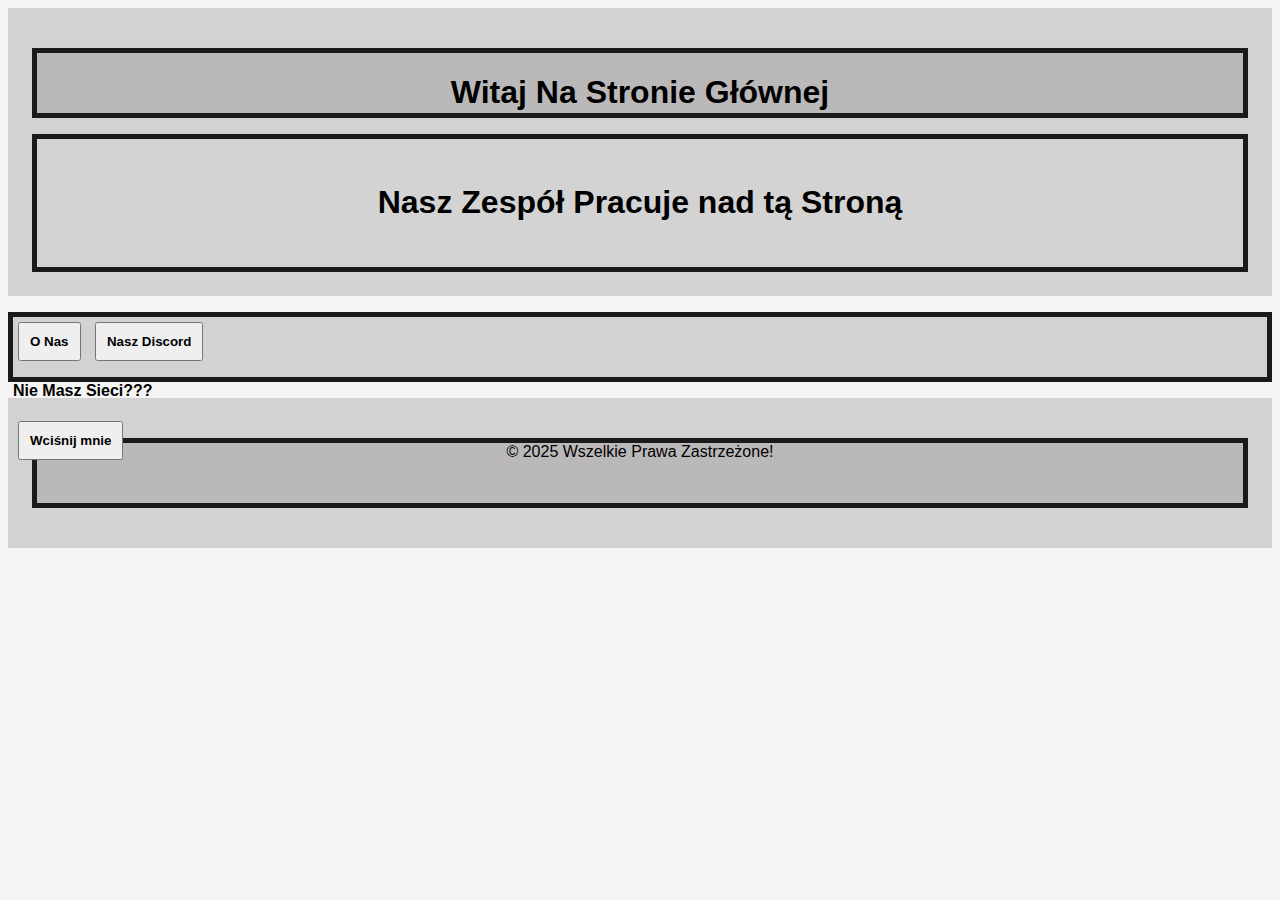
<file: index.html>
<!DOCTYPE html>
<html lang="pl">
<head>
  <meta charset="UTF-8">
  <title>Strona Główna</title>
  <meta name="viewport" content="width=device-width, initial-scale=1.0">
  <style>
    body {
      font-family: Arial, sans-serif;
      background-color: #f4f4f4;
    }

    header, footer {
      background-color: #6b67673d;
      color: #000;
      padding: 1.5rem;
      text-align: center;
    }

    .bold {
      background-color: #6b67673d;
      height: 60px;
      border: 5px solid #1b1a1a;
      margin: 1rem 0;
    }

    .banner {
      background-color: #d3d3d3;
      border: 5px solid #1b1a1a;
      padding: 1.5rem;
      text-align: center;
    }

    button {
      padding: 10px;
      margin: 5px;
    }
  </style>
</head>
<body>

  <header>
    <div class="bold"><h1><strong>Witaj Na Stronie Głównej</strong></h1></div>
    <div class="banner"><h1><strong>Nasz Zespół Pracuje nad tą Stroną</strong></h1></div>
  </header>

  <main>
    <div class="bold">
      <a href="about.html"><button><strong>O Nas</strong></button></a>
      <a href="discord.html"><button><strong>Nasz Discord</strong></button></a>
      <p><strong>Nie Masz Sieci???</strong></p>
      <a href="off.html"><button><strong>Wciśnij mnie</strong></button></a>
    </div>
  </main>

  <footer>
    <p class="bold">© 2025 Wszelkie Prawa Zastrzeżone!</p>
  </footer>

  <script src="status-check.js"></script>
</body>
</html>
</file>
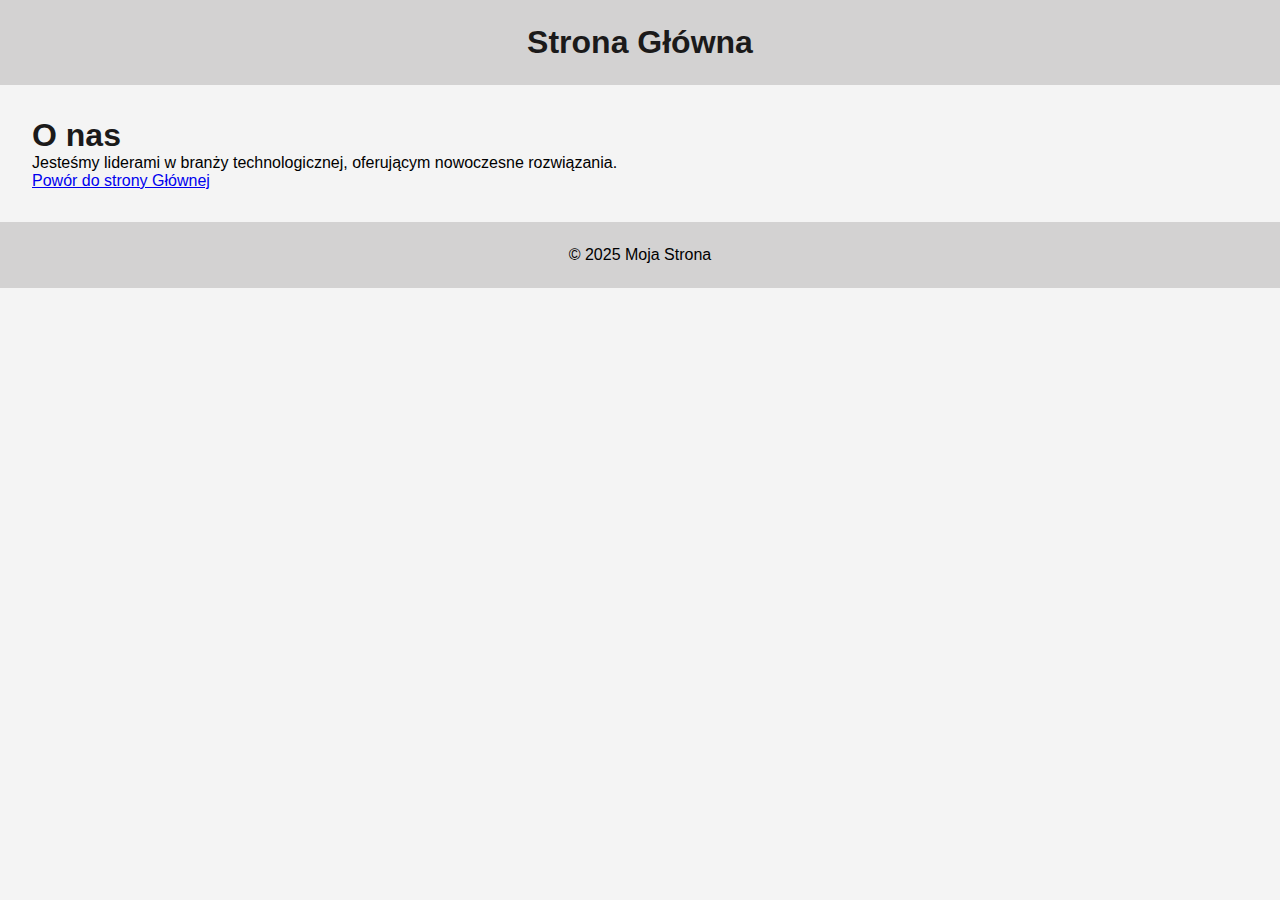
<file: about.html>
<!DOCTYPE html>
<html lang="en">
<head>
    <meta charset="UTF-8">
    <meta name="viewport" content="width=device-width, initial-scale=1.0">
    <title>O nas - Moja Zaawansowana Strona</title>
    <link rel="stylesheet" href="assets/styles/main.css">
</head>
<body>
    <header id="header"></header>
    <main>
        <h1>O nas</h1>
        <p>Jesteśmy liderami w branży technologicznej, oferującym nowoczesne rozwiązania.</p>
        <a href="index.html">Powór do strony Głównej</a>
    </main>
    <footer id="footer"></footer>
    <script src="assets/scripts/app.js"></script>
</body>
</html>
</file>
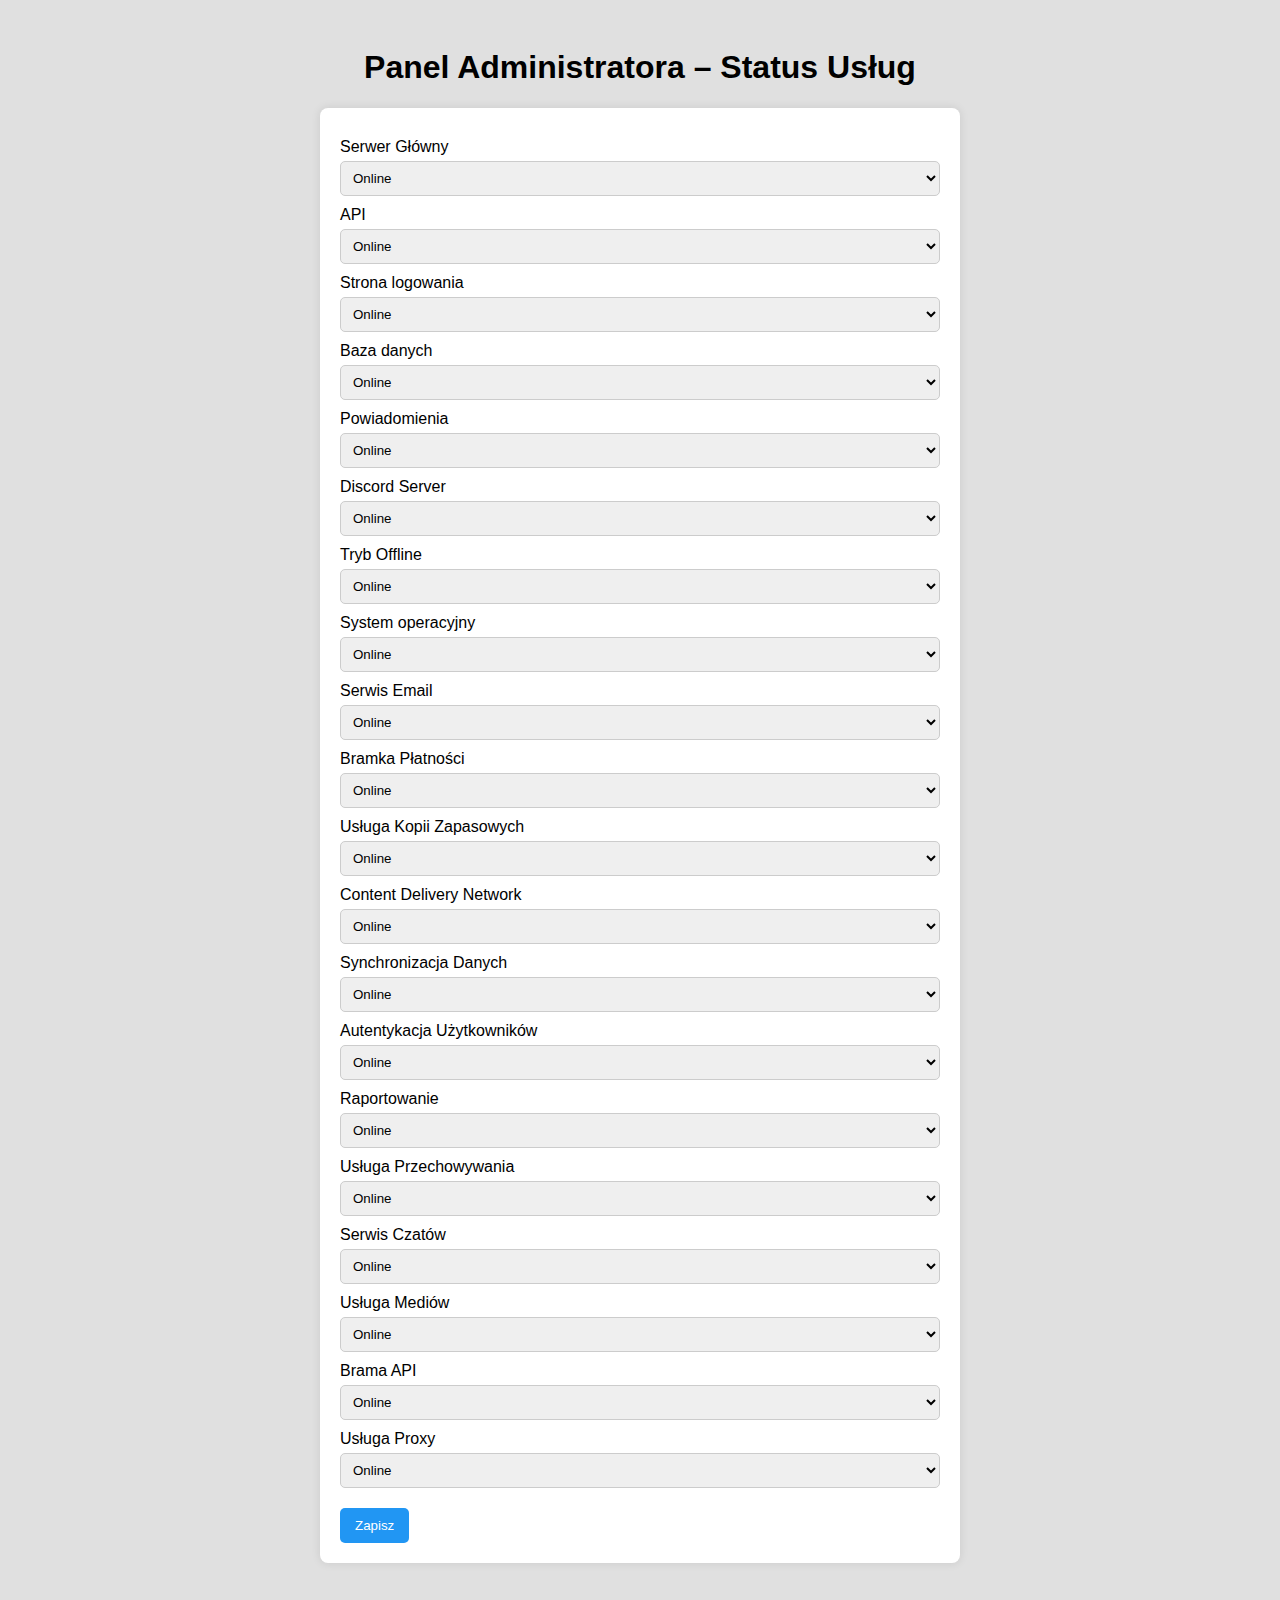
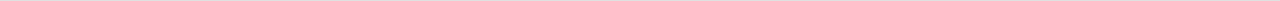
<file: admin-status-page.html>
<!DOCTYPE html>
<html lang="pl">
<head>
  <meta charset="UTF-8">
  <title>Panel Administratora – Status</title>
  <style>
    body {
      font-family: Arial, sans-serif;
      background: #e0e0e0;
      padding: 20px;
    }
    h1 {
      text-align: center;
    }
    .service-editor {
      background: #fff;
      padding: 20px;
      margin: 10px auto;
      max-width: 600px;
      border-radius: 8px;
      box-shadow: 0 0 10px rgba(0,0,0,0.1);
    }
    label {
      display: block;
      margin: 10px 0 5px;
    }
    select {
      width: 100%;
      padding: 8px;
      border-radius: 5px;
      border: 1px solid #ccc;
    }
    button {
      margin-top: 20px;
      padding: 10px 15px;
      background-color: #2196f3;
      color: white;
      border: none;
      border-radius: 5px;
      cursor: pointer;
    }
  </style>
</head>
<body>
  <h1>Panel Administratora – Status Usług</h1>
  <div class="service-editor" id="form-container"></div>

  <script>
    const services = {
      "main-server": "Serwer Główny",
      "api": "API",
      "login": "Strona logowania",
      "db": "Baza danych",
      "notifications": "Powiadomienia",
      "discord": "Discord Server",
      "offline-mode": "Tryb Offline",
      "system-status": "System operacyjny",
      "email-service": "Serwis Email",
      "payment-gateway": "Bramka Płatności",
      "backup-service": "Usługa Kopii Zapasowych",
      "cdn": "Content Delivery Network",
      "data-sync": "Synchronizacja Danych",
      "user-auth": "Autentykacja Użytkowników",
      "reporting": "Raportowanie",
      "storage": "Usługa Przechowywania",
      "chat-service": "Serwis Czatów",
      "media-service": "Usługa Mediów",
      "api-gateway": "Brama API",
      "proxy-service": "Usługa Proxy"
    };

    const container = document.getElementById("form-container");

    function createForm() {
      for (const key in services) {
        const label = document.createElement("label");
        label.setAttribute("for", key);
        label.textContent = services[key];

        const select = document.createElement("select");
        select.id = key;
        ["online", "degraded", "offline"].forEach(status => {
          const option = document.createElement("option");
          option.value = status;
          option.textContent = status.charAt(0).toUpperCase() + status.slice(1);
          select.appendChild(option);
        });

        container.appendChild(label);
        container.appendChild(select);
      }

      const btn = document.createElement("button");
      btn.textContent = "Zapisz";
      btn.onclick = saveStatuses;
      container.appendChild(btn);

      loadStatuses();
    }

    function saveStatuses() {
      for (const key in services) {
        const val = document.getElementById(key).value;
        localStorage.setItem("status_" + key, val);
      }
      alert("Statusy zostały zapisane!");
    }

    function loadStatuses() {
      for (const key in services) {
        const stored = localStorage.getItem("status_" + key);
        if (stored) {
          const select = document.getElementById(key);
          if (select) select.value = stored;
        }
      }
    }

    createForm();
  </script>
</body>
</html>
</file>
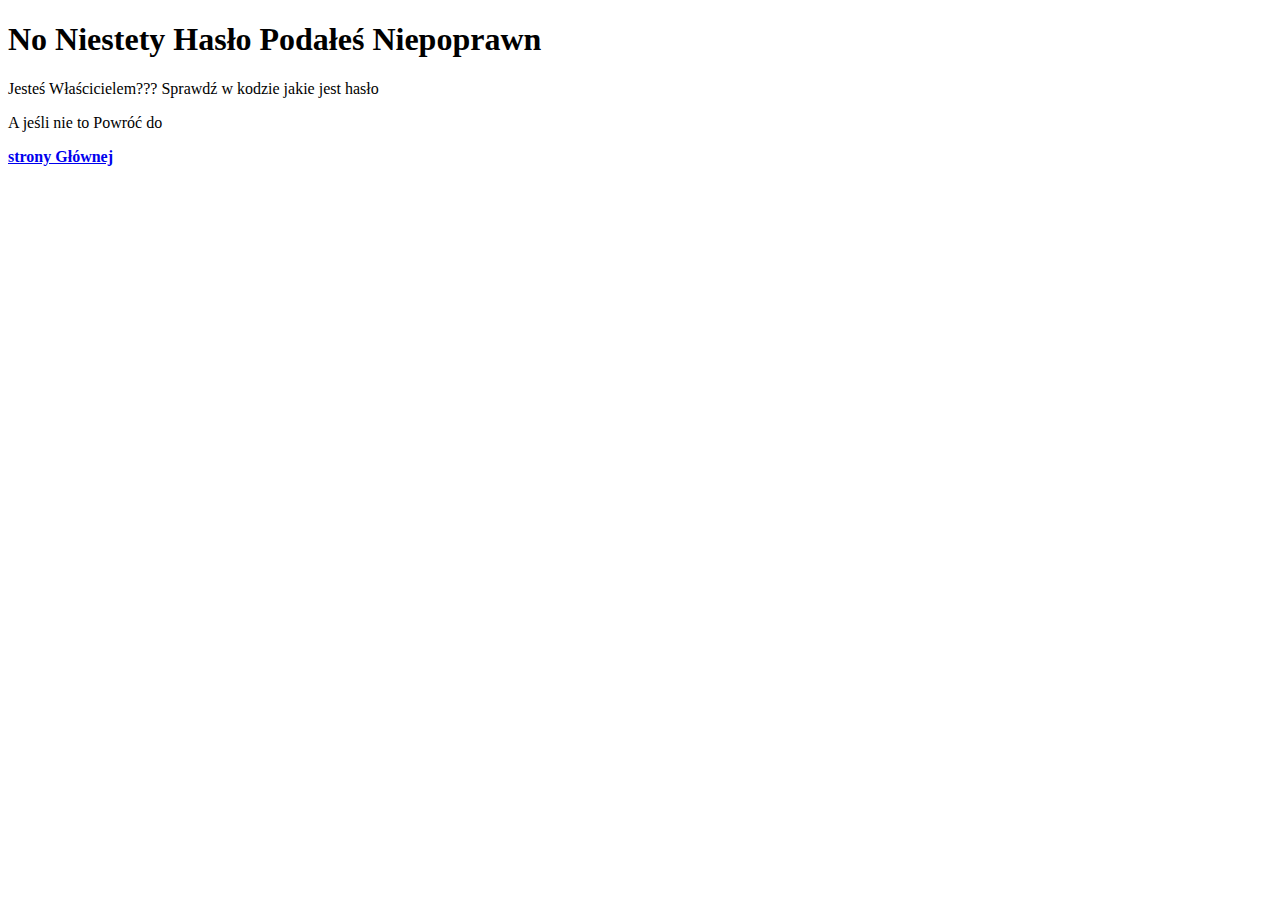
<file: błędnehasło.html>
<!DOCTYPE html>
<html lang="en">
<head>
    <meta charset="UTF-8">
    <meta name="viewport" content="width=device-width, initial-scale=1.0">
    <title>Document</title>
</head>
<body>
    <h1>No Niestety Hasło Podałeś Niepoprawn</h1>
    <p>Jesteś Właścicielem??? Sprawdź w kodzie jakie jest hasło</p>
    <p>A jeśli nie to Powróć do </p> <a href="index.html"><strong>strony Głównej</strong></a>
</body>
</html>
</file>
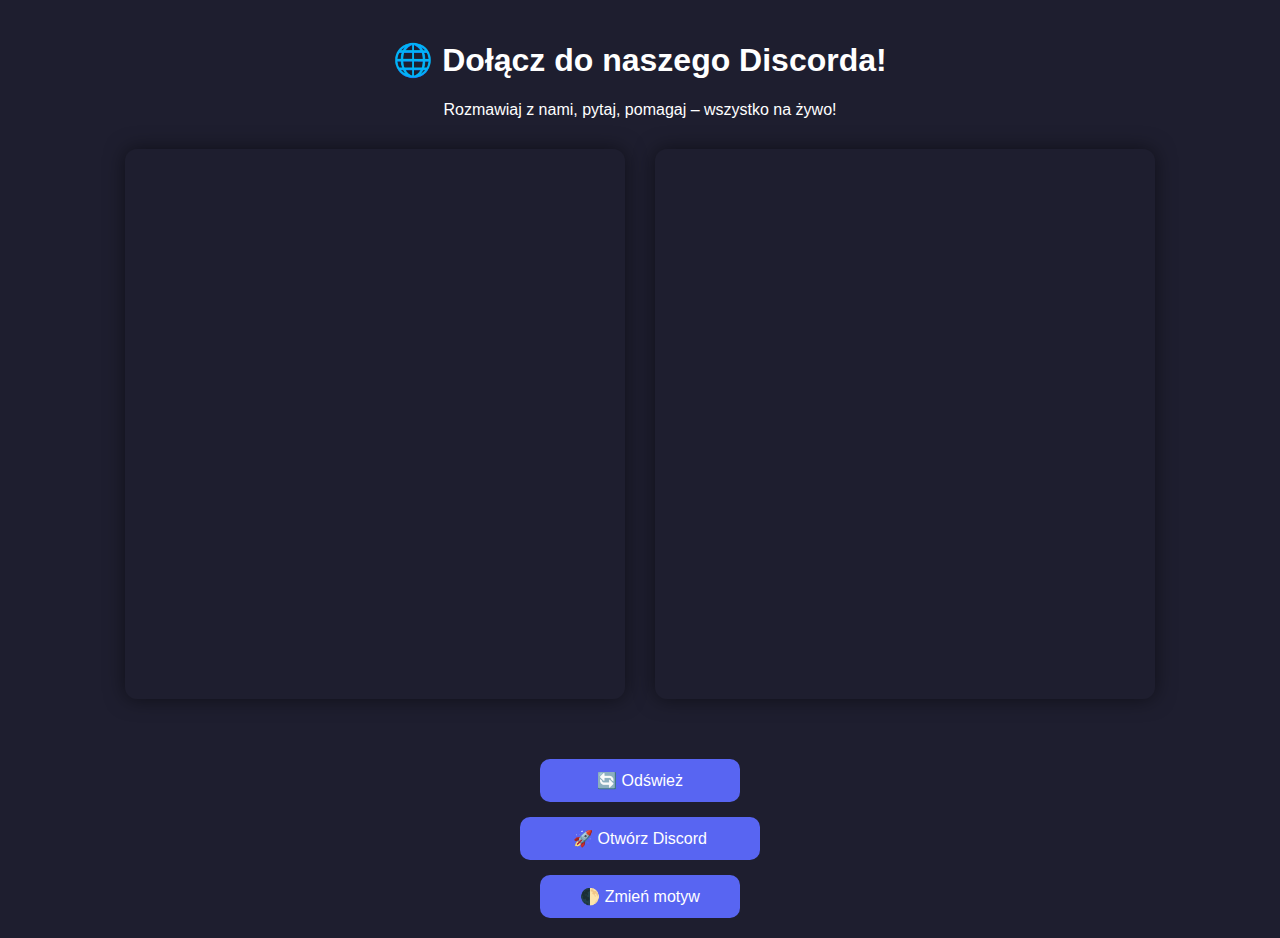
<file: discord.html>
<!DOCTYPE html>
<html lang="pl">
<head>
  <meta charset="UTF-8" />
  <meta name="viewport" content="width=device-width, initial-scale=1.0"/>
  <title>Discord Widget Panel</title>
  <style>
    :root {
      --bg-color: #1e1e2f;
      --text-color: #ffffff;
      --button-bg: #5865f2;
      --button-hover: #4752c4;
      --shadow: rgba(0, 0, 0, 0.5);
    }

    body.light {
      --bg-color: #f4f4f4;
      --text-color: #111;
      --button-bg: #5865f2;
      --button-hover: #3742b3;
      --shadow: rgba(0, 0, 0, 0.1);
    }

    body {
      font-family: 'Segoe UI', sans-serif;
      background-color: var(--bg-color);
      color: var(--text-color);
      margin: 0;
      padding: 20px;
      transition: background-color 0.3s, color 0.3s;
    }

    h1, p {
      text-align: center;
    }

    .main-content {
      display: flex;
      justify-content: center;
      align-items: flex-start;
      flex-wrap: wrap;
      gap: 30px;
      margin-top: 30px;
    }

    iframe {
      border-radius: 12px;
      box-shadow: 0 0 20px var(--shadow);
    }

    #discordWidget {
      width: 500px;
      height: 550px;
    }

    .small-widget {
      width: 500px;
      height: 550px;
    }

    .buttons {
      display: flex;
      flex-direction: column;
      gap: 15px;
      align-items: center;
      margin-top: 30px;
    }

    button, a.button-link {
      background-color: var(--button-bg);
      color: white;
      border: none;
      padding: 12px 20px;
      border-radius: 10px;
      font-size: 16px;
      cursor: pointer;
      text-decoration: none;
      transition: background-color 0.3s, transform 0.2s;
      width: 200px;
      text-align: center;
    }

    button:hover, a.button-link:hover {
      background-color: var(--button-hover);
      transform: translateY(-2px);
    }
  </style>
</head>
<body>
  <h1>🌐 Dołącz do naszego Discorda!</h1>
  <p>Rozmawiaj z nami, pytaj, pomagaj – wszystko na żywo!</p>

  <div class="main-content">
    <iframe id="discordWidget"
      src="https://discord.com/widget?id=1332052358628245624&theme=dark"
      allowtransparency="true"
      frameborder="0"
      sandbox="allow-popups allow-popups-to-escape-sandbox allow-same-origin allow-scripts">
    </iframe>

    <iframe class="small-widget"
      src="https://discord.com/widget?id=1367785325245497344&theme=dark"
      allowtransparency="true"
      frameborder="0"
      sandbox="allow-popups allow-popups-to-escape-sandbox allow-same-origin allow-scripts">
    </iframe>

    <div class="buttons">
      <button onclick="refreshWidget()">🔄 Odśwież</button>
      <a class="button-link" href="link-discord.html" target="_blank">🚀 Otwórz Discord</a>
      <button onclick="toggleTheme()">🌓 Zmień motyw</button>
    </div>
  </div>

  <script>
    function refreshWidget() {
      const iframe = document.getElementById("discordWidget");
      iframe.src = iframe.src;
    }

    function toggleTheme() {
      document.body.classList.toggle("light");
      const iframe = document.getElementById("discordWidget");
      const currentTheme = document.body.classList.contains("light") ? "light" : "dark";
      const url = new URL(iframe.src);
      url.searchParams.set("theme", currentTheme);
      iframe.src = url.toString();
    }
  </script>
</body>
</html>
</file>
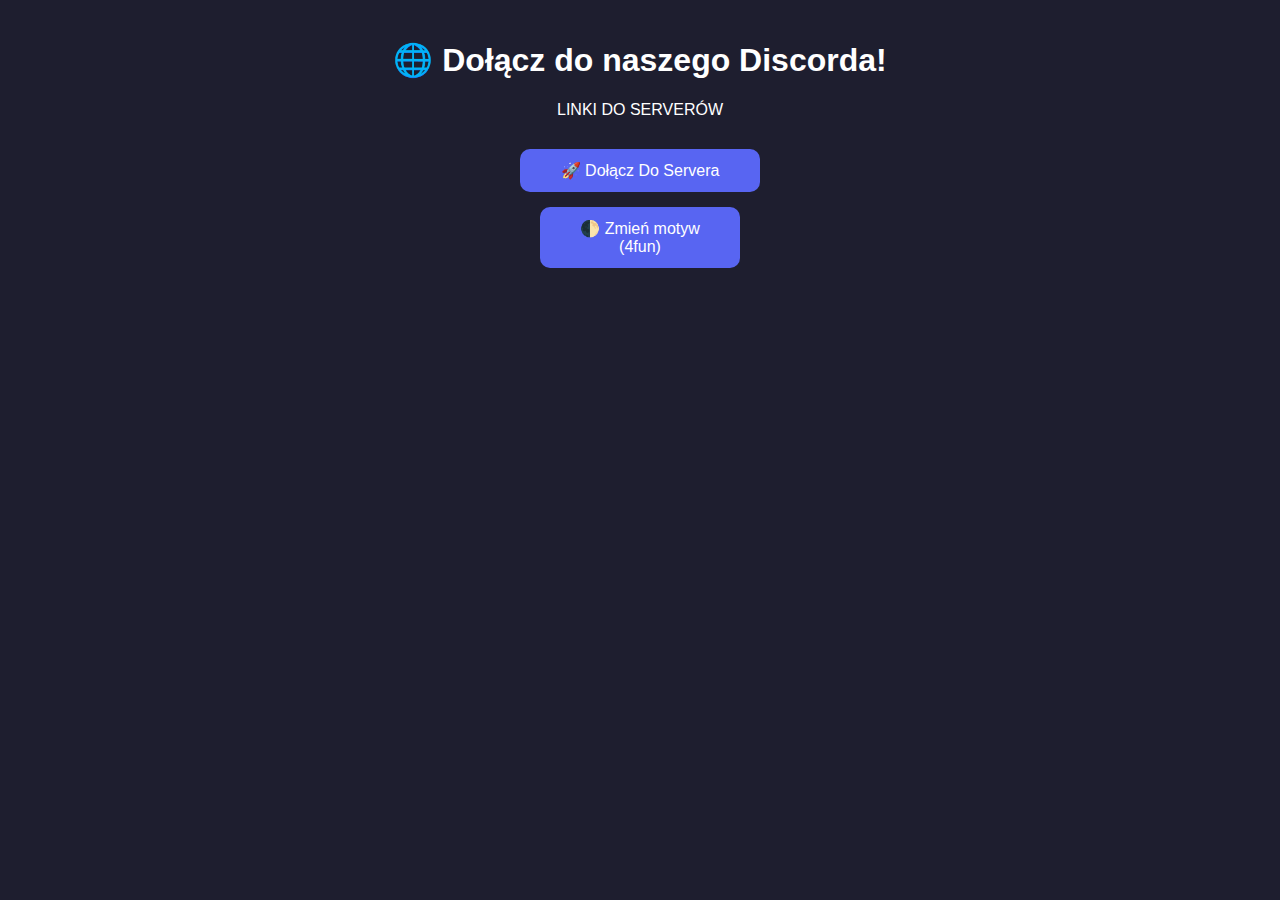
<file: link-discord.html>
<!DOCTYPE html>
<html lang="pl">
<head>
  <meta charset="UTF-8" />
  <meta name="viewport" content="width=device-width, initial-scale=1.0"/>
  <title>Discord Widget Panel</title>
  <style>
    :root {
      --bg-color: #1e1e2f;
      --text-color: #ffffff;
      --button-bg: #5865f2;
      --button-hover: #4752c4;
      --shadow: rgba(0, 0, 0, 0.5);
    }

    body.light {
      --bg-color: #f4f4f4;
      --text-color: #111;
      --button-bg: #5865f2;
      --button-hover: #3742b3;
      --shadow: rgba(0, 0, 0, 0.1);
    }

    body {
      font-family: 'Segoe UI', sans-serif;
      background-color: var(--bg-color);
      color: var(--text-color);
      margin: 0;
      padding: 20px;
      transition: background-color 0.3s, color 0.3s;
    }

    h1, p {
      text-align: center;
    }

    .main-content {
      display: flex;
      justify-content: center;
      align-items: flex-start;
      flex-wrap: wrap;
      gap: 30px;
      margin-top: 30px;
    }

    iframe {
      border-radius: 12px;
      box-shadow: 0 0 20px var(--shadow);
    }

    #discordWidget {
      width: 500px;
      height: 550px;
    }

    .small-widget {
      width: 500px;
      height: 550px;
    }

    .buttons {
      display: flex;
      flex-direction: column;
      gap: 15px;
      align-items: center;
      margin-top: 30px;
    }

    button, a.button-link {
      background-color: var(--button-bg);
      color: white;
      border: none;
      padding: 12px 20px;
      border-radius: 10px;
      font-size: 16px;
      cursor: pointer;
      text-decoration: none;
      transition: background-color 0.3s, transform 0.2s;
      width: 200px;
      text-align: center;
    }

    button:hover, a.button-link:hover {
      background-color: var(--button-hover);
      transform: translateY(-2px);
    }
  </style>
</head>
<body>
  <h1>🌐 Dołącz do naszego Discorda!</h1>
  <p>LINKI DO SERVERÓW</p>

    <div class="buttons">
      <a class="button-link" href="https://discord.gg/hpeujjFtNb" target="_blank">🚀 Dołącz Do Servera</a>
      <button onclick="toggleTheme()">🌓 Zmień motyw (4fun)</button>
    </div>
  </div>

  <script>

    function toggleTheme() {
      document.body.classList.toggle("light");
      const iframe = document.getElementById("discordWidget");
      const currentTheme = document.body.classList.contains("light") ? "light" : "dark";
      const url = new URL(iframe.src);
      url.searchParams.set("theme", currentTheme);
      iframe.src = url.toString();
    }
  </script>
</body>
</html>
</file>
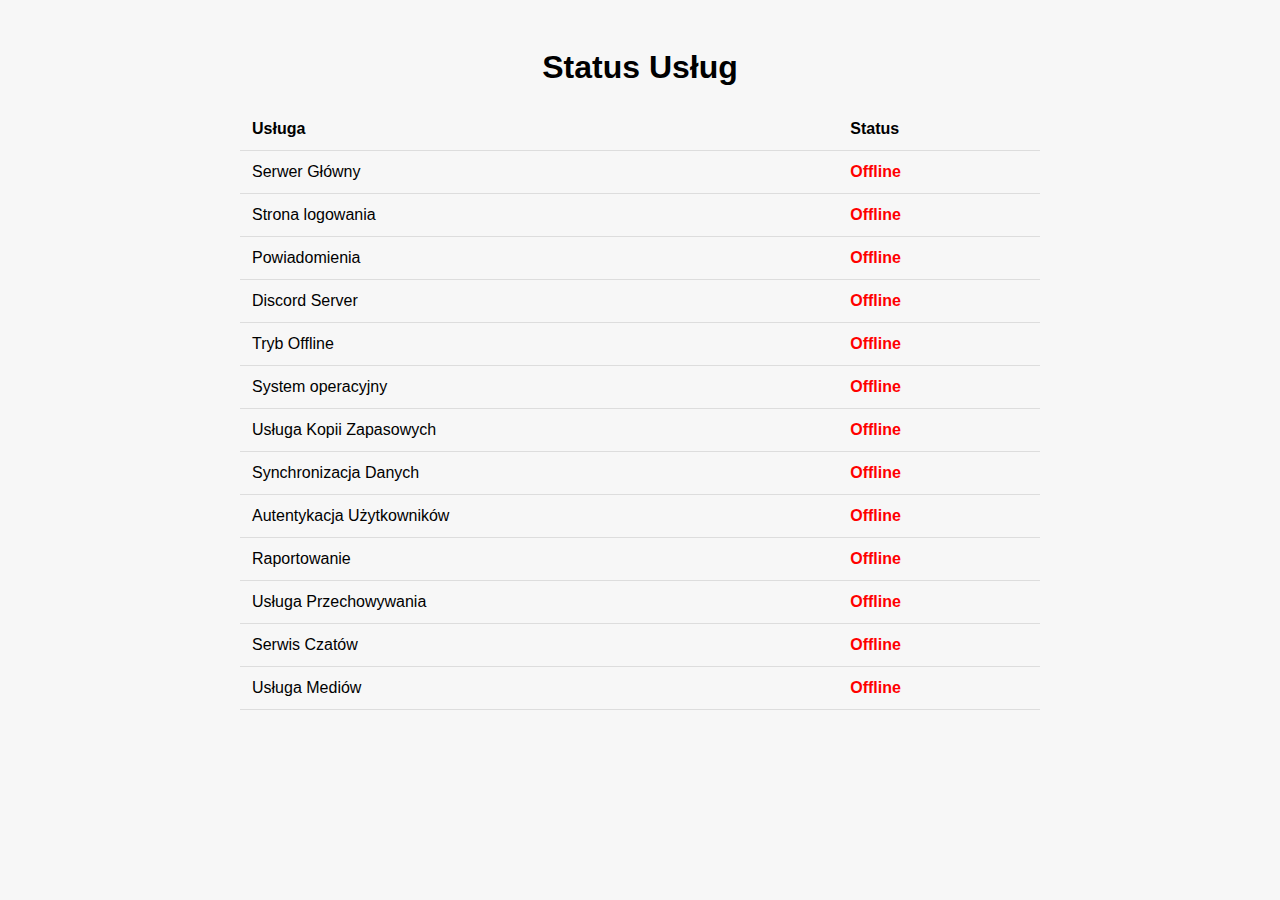
<file: status-page.html>
<!DOCTYPE html>
<html lang="pl">
<head>
  <meta charset="UTF-8">
  <title>Status Systemu</title>
  <style>
    body {
      font-family: Arial, sans-serif;
      background: #f7f7f7;
      padding: 20px;
    }
    h1 {
      text-align: center;
    }
    .status-table {
      max-width: 800px;
      margin: 20px auto;
      border-collapse: collapse;
      width: 100%;
    }
    .status-table th, .status-table td {
      padding: 12px;
      text-align: left;
      border-bottom: 1px solid #ddd;
    }
    .status-online {
      color: green;
      font-weight: bold;
    }
    .status-degraded {
      color: orange;
      font-weight: bold;
    }
    .status-offline {
      color: red;
      font-weight: bold;
    }
  </style>
</head>
<body>
  <h1>Status Usług</h1>
  <table class="status-table">
    <thead>
      <tr>
        <th>Usługa</th>
        <th>Status</th>
      </tr>
    </thead>
    <tbody id="status-body"></tbody>
  </table>

  <script>
    const services = {
      "main-server": "Serwer Główny",
      "login": "Strona logowania",
      "notifications": "Powiadomienia",
      "discord": "Discord Server",
      "offline-mode": "Tryb Offline",
      "system-status": "System operacyjny",
      "backup-service": "Usługa Kopii Zapasowych",
      "data-sync": "Synchronizacja Danych",
      "user-auth": "Autentykacja Użytkowników",
      "reporting": "Raportowanie",
      "storage": "Usługa Przechowywania",
      "chat-service": "Serwis Czatów",
      "media-service": "Usługa Mediów"
    };

    function getStatusClass(status) {
      switch (status) {
        case "online": return "status-online";
        case "degraded": return "status-degraded";
        case "offline": return "status-offline";
        default: return "";
      }
    }

    function loadStatuses() {
      const tbody = document.getElementById("status-body");
      tbody.innerHTML = "";
      for (const key in services) {
        const status = localStorage.getItem("status_" + key) || "offline";
        const tr = document.createElement("tr");
        tr.innerHTML = `
          <td>${services[key]}</td>
          <td class="${getStatusClass(status)}">${status.charAt(0).toUpperCase() + status.slice(1)}</td>
        `;
        tbody.appendChild(tr);
      }
    }

    loadStatuses();
  </script>
</body>
</html>
</file>
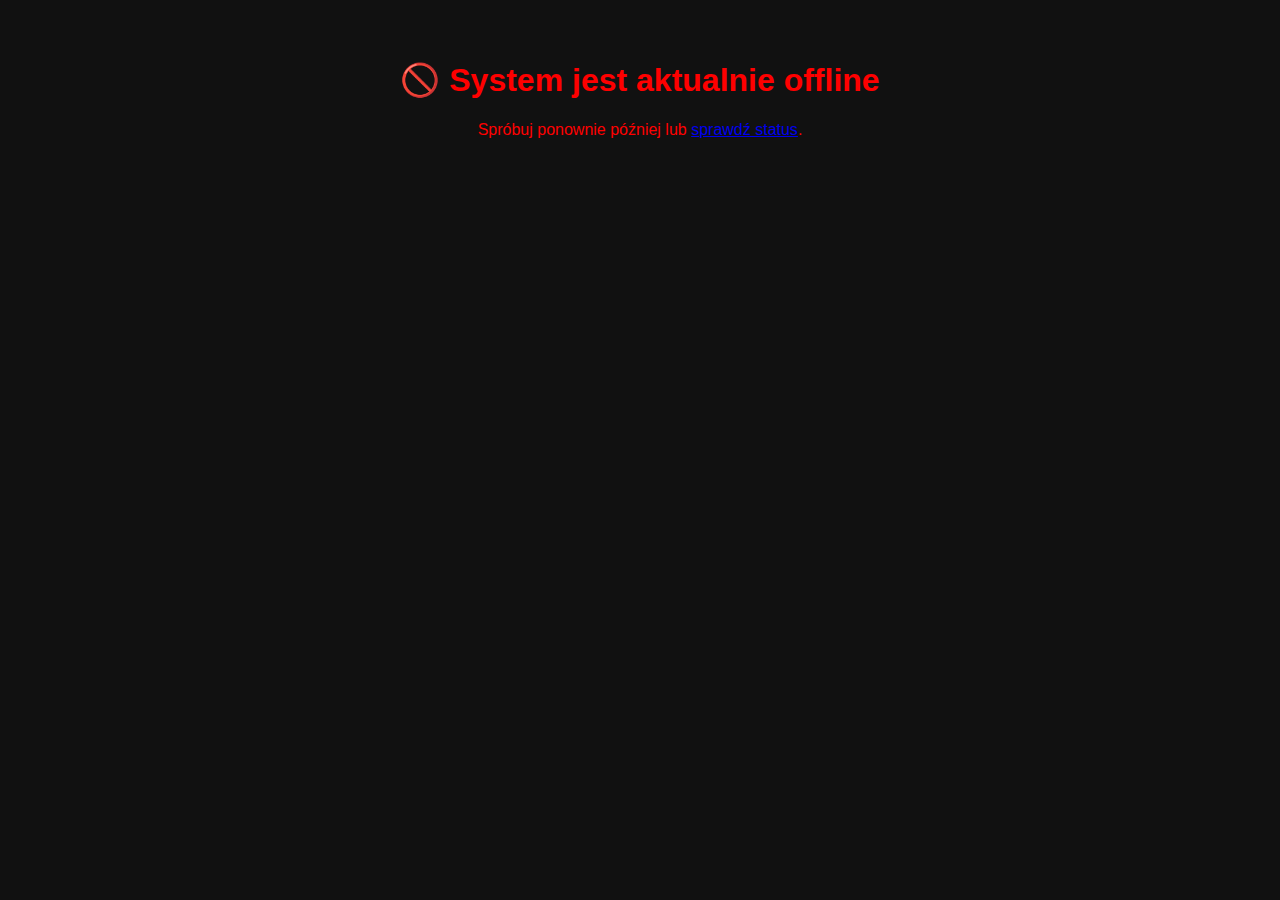
<file: system-offline.html>
<!DOCTYPE html>
<html lang="pl">
<head>
  <meta charset="UTF-8">
  <title>System Offline</title>
  <style>
    body {
      background-color: #111;
      color: red;
      font-family: Arial, sans-serif;
      text-align: center;
      padding: 2rem;
    }
  </style>
</head>
<body>
  <h1>🚫 System jest aktualnie offline</h1>
  <p>Spróbuj ponownie później lub <a href="/status-page.html">sprawdź status</a>.</p>
</body>
</html>
</file>
<file: assets/styles/main.css>
* {
    margin: 0;
    padding: 0;
    box-sizing: border-box;
}

body {
    font-family: Arial, sans-serif;
    background-color: #f4f4f4;
}

header, footer {
    background-color: #6b67673d;
    color: #000000;
    padding: 1.5rem;
    text-align: center;
}

main {
    padding: 2rem;
}

h1 {
    font-size: 2rem;
    color: #1b1a1a;
}

.bold {
    background-color: #6b67673d; /* kolor paska */
    height: 50px;                /* wysokość paska/przerwy */
    border: 5px solid #1b1a1a;   /* ramka wokół */
    margin: 1rem 0;              /* odstęp od innych elementów */
}

.banner {
    background-color: #d3d3d3;
    color: #000;
    padding: 1.5rem;
    border: 5px solid #1b1a1a;
  
    display: flex;               /* używamy Flexboxa */
    justify-content: center;     /* wyśrodkowanie poziome */
    align-items: center;         /* wyśrodkowanie pionowe */
    height: 100px;               /* ustalamy wysokość, żeby zadziałało pionowo */
  }
</file>
